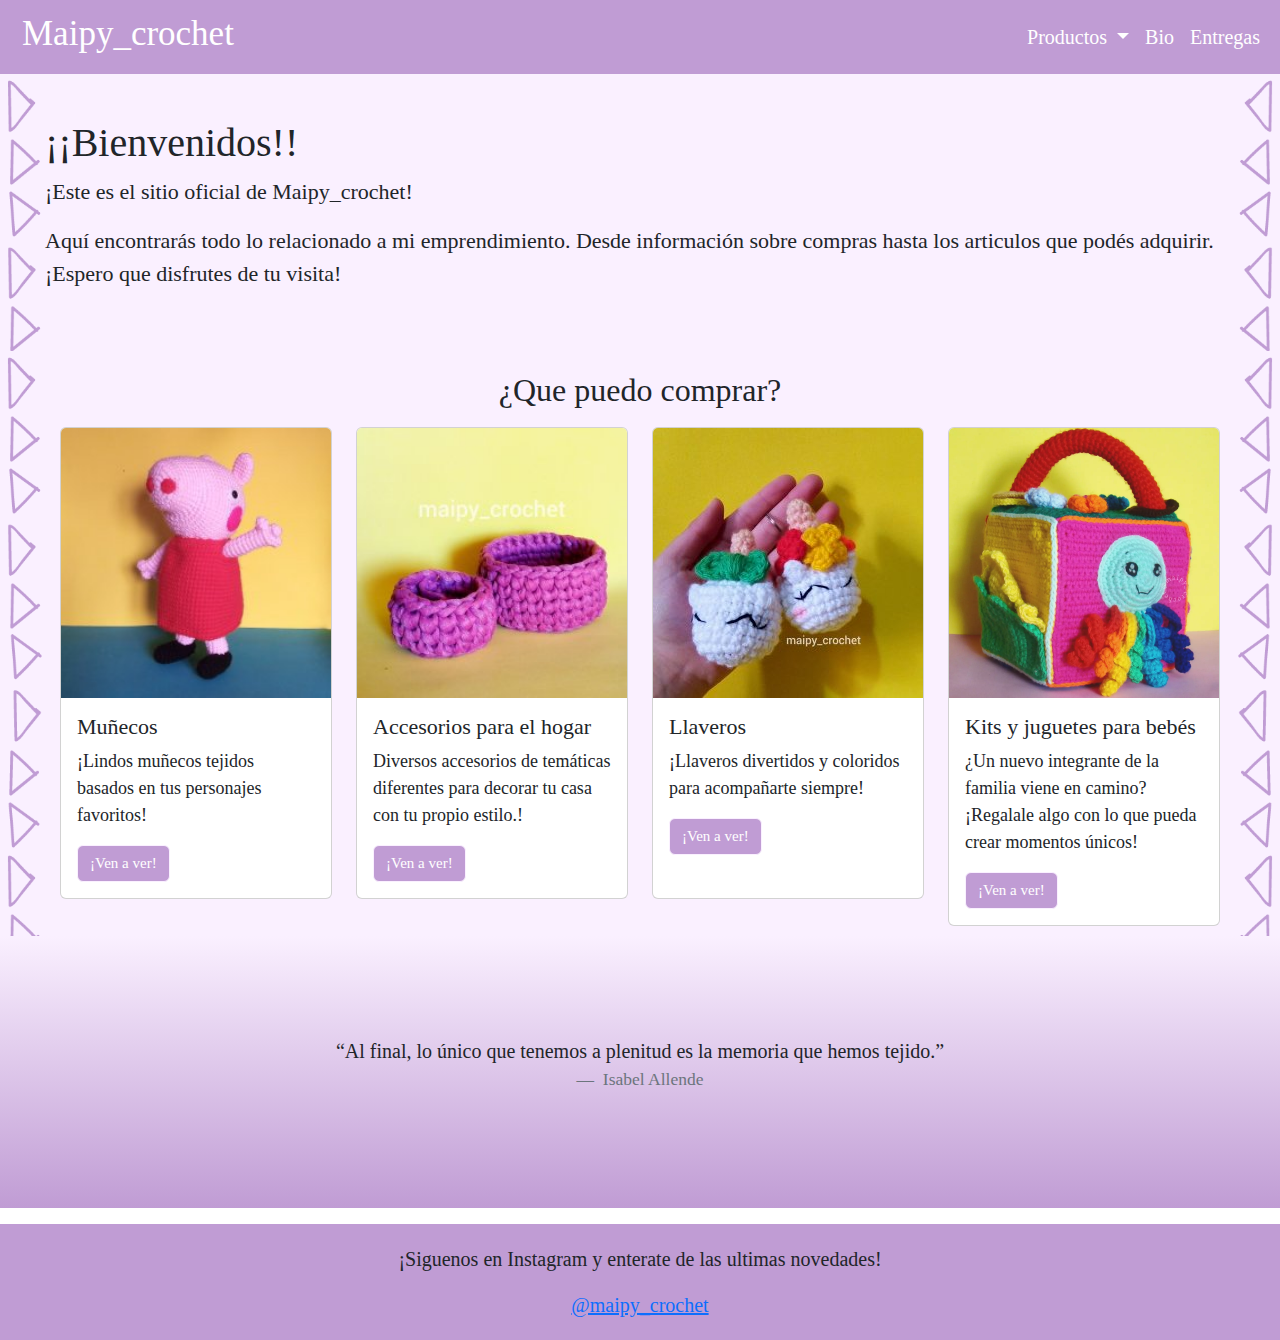
<file: index.html>
<!DOCTYPE html>
<html lang="en">
<head>
    <meta charset="UTF-8">
    <meta name="viewport" content="width=device-width, initial-scale=1.0">
    <title>Maipy_crochet</title>
    <link rel="stylesheet" href="/CSS/style.css">
    <link rel="stylesheet" href="https://cdnjs.cloudflare.com/ajax/libs/animate.css/4.1.1/animate.min.css"/>
    <link rel="preconnect" href="https://fonts.googleapis.com">
    <link rel="preconnect" href="https://fonts.gstatic.com" crossorigin>
    <link href="https://fonts.googleapis.com/css2?family=Playwrite+ES+Deco:wght@100..400&display=swap" rel="stylesheet">
    <link href="https://cdn.jsdelivr.net/npm/bootstrap@5.3.3/dist/css/bootstrap.min.css" rel="stylesheet" integrity="sha384-QWTKZyjpPEjISv5WaRU9OFeRpok6YctnYmDr5pNlyT2bRjXh0JMhjY6hW+ALEwIH" crossorigin="anonymous">
</head>
<body>
    <header >
        <nav  class="navbar navbar-expand-lg sticky-top">
          <div class="container-fluid">
            <a  class="papass" class="navbar-brand" href="../index.html" >Maipy_crochet</a>
            <button class="navbar-toggler" type="button" data-bs-toggle="collapse" data-bs-target="#navbarSupportedContent" aria-controls="navbarSupportedContent" aria-expanded="false" aria-label="Toggle navigation">
              <span class="navbar-toggler-icon"></span>
            </button>
            <div class="papafrita"  class="collapse navbar-collapse" id="navbarSupportedContent">
                <ul  class="navbar-nav me-auto mb-2 mb-lg-0" >
                  <li class="nav-item dropdown" >
                    <a class="nav-link dropdown-toggle" - role="button" data-bs-toggle="dropdown" aria-expanded="false" style="color:white">
                      Productos
                    </a>
                    <ul class="dropdown-menu border light-border-subtle" style="background-color:#c09cd4;">
                      <li><a class="dropdown-item" style="color:white" href="./Pages/Juguetes y kits para bebés.html">Juguetes y kits para bebés</a></li>
                      <li><a class="dropdown-item" style="color:white" href="./Pages/Muñecos.html">Muñecos</a></li>
                      <li><a class="dropdown-item" style="color:white" href="./Pages/Llaveros.html">Llaveros</a></li>
                      <li><a class="dropdown-item" style="color:white" href="./Pages/Deco y hogar.html">Deco y hogar</a></li>
                    </ul>
                  </li>
                  <li class="nav-item" class="op">
                    <a class="nav-link active" aria-current="page" href="./Pages/Bio.html" style="color:white">Bio</a>
                  </li>
                  <li class="nav-item">
                    <a class="nav-link" href="./Pages/Entregas.html" style="color:white" >Entregas</a>
                  </li>
                </ul>
            </div>
          </div>
        </nav>
    </header>
    <section class="bienvenida">
      <div class="bienv">
        <h1>¡¡Bienvenidos!!</h1>
        <p>¡Este es el sitio oficial de Maipy_crochet!</p>
        <p>Aquí encontrarás todo lo relacionado a mi emprendimiento. Desde información sobre compras hasta los articulos que podés adquirir. ¡Espero que disfrutes de tu visita!</p>
      </div>
    </section>
    <section class="catalog">
      <h2>¿Que puedo comprar?</h2>
      <div class="row row-cols-1 row-cols-md-4">
        <div class="col">
          <div class="card ">
            <img src="./IMG/Productos/1625316919157.jpg" class="card-img-top" alt="Muñecos">
            <div class="card-body">
              <h5 class="card-title">Muñecos</h5>
              <p class="card-text">¡Lindos muñecos tejidos basados en tus personajes favoritos!</p>
              <a  href="./Pages/Muñecos.html"  class="btn btn-primary" >¡Ven a ver!</a>
            </div>
          </div>
        </div>
        <div class="col">
          <div class="card">
            <img src="./IMG/Productos/1622159257659.jpg" class="card-img-top" alt="Accesorios para el hogar">
            <div class="card-body">
              <h5 class="card-title">Accesorios para el hogar</h5>
              <p class="card-text">Diversos accesorios de temáticas diferentes para decorar tu casa con tu propio estilo.!</p>
              <a href="./Pages/Juguetes y kits para bebés.html" class="btn btn-primary">¡Ven a ver!</a>
            </div>
          </div>
        </div>
        <div class="col">
          <div class="card">
            <img src="./IMG/Productos/1621719243060.jpg" class="card-img-top" alt="Llaveros">
            <div class="card-body">
              <h5 class="card-title">Llaveros</h5>
              <p class="card-text">¡Llaveros divertidos y coloridos para acompañarte siempre!</p>
              <a href="./Pages/Llaveros.html" class="btn btn-primary">¡Ven a ver!</a>
            </div>
          </div>
        </div>
        <div class="col">
          <div class="card">
            <img src="./IMG/Productos/IMG_20210818_181647_033.jpg" class="card-img-top" alt="Kits y Juguetes para bebés">
            <div class="card-body">
              <h5 class="card-title">Kits y juguetes para bebés</h5>
              <p class="card-text">¿Un nuevo integrante de la familia viene en camino? ¡Regalale algo con lo que pueda crear momentos únicos!</p>
              <a href="./Pages/Juguetes y kits para bebés.html" class="btn btn-primary">¡Ven a ver!</a>
            </div>
          </div>
        </div>
      </div>
    </section>
    <section>
      <figure class="text-center">
        <blockquote class="blockquote">
          <p>“Al final, lo único que tenemos a plenitud es la memoria que hemos tejido.”</p>
        </blockquote>
        <figcaption class="blockquote-footer">
          Isabel Allende<cite title="Source Title"></cite>
        </figcaption>
      </figure>
    </section>
    <footer>
      <p>¡Siguenos en Instagram y enterate de las ultimas novedades!</p>
      <a href="https://www.instagram.com/maipy_crochet/" target="_blank">@maipy_crochet</a>
    </footer>
    <script src="https://cdn.jsdelivr.net/npm/bootstrap@5.3.3/dist/js/bootstrap.bundle.min.js" integrity="sha384-YvpcrYf0tY3lHB60NNkmXc5s9fDVZLESaAA55NDzOxhy9GkcIdslK1eN7N6jIeHz" crossorigin="anonymous"></script>   
</body>
</html>
</file>
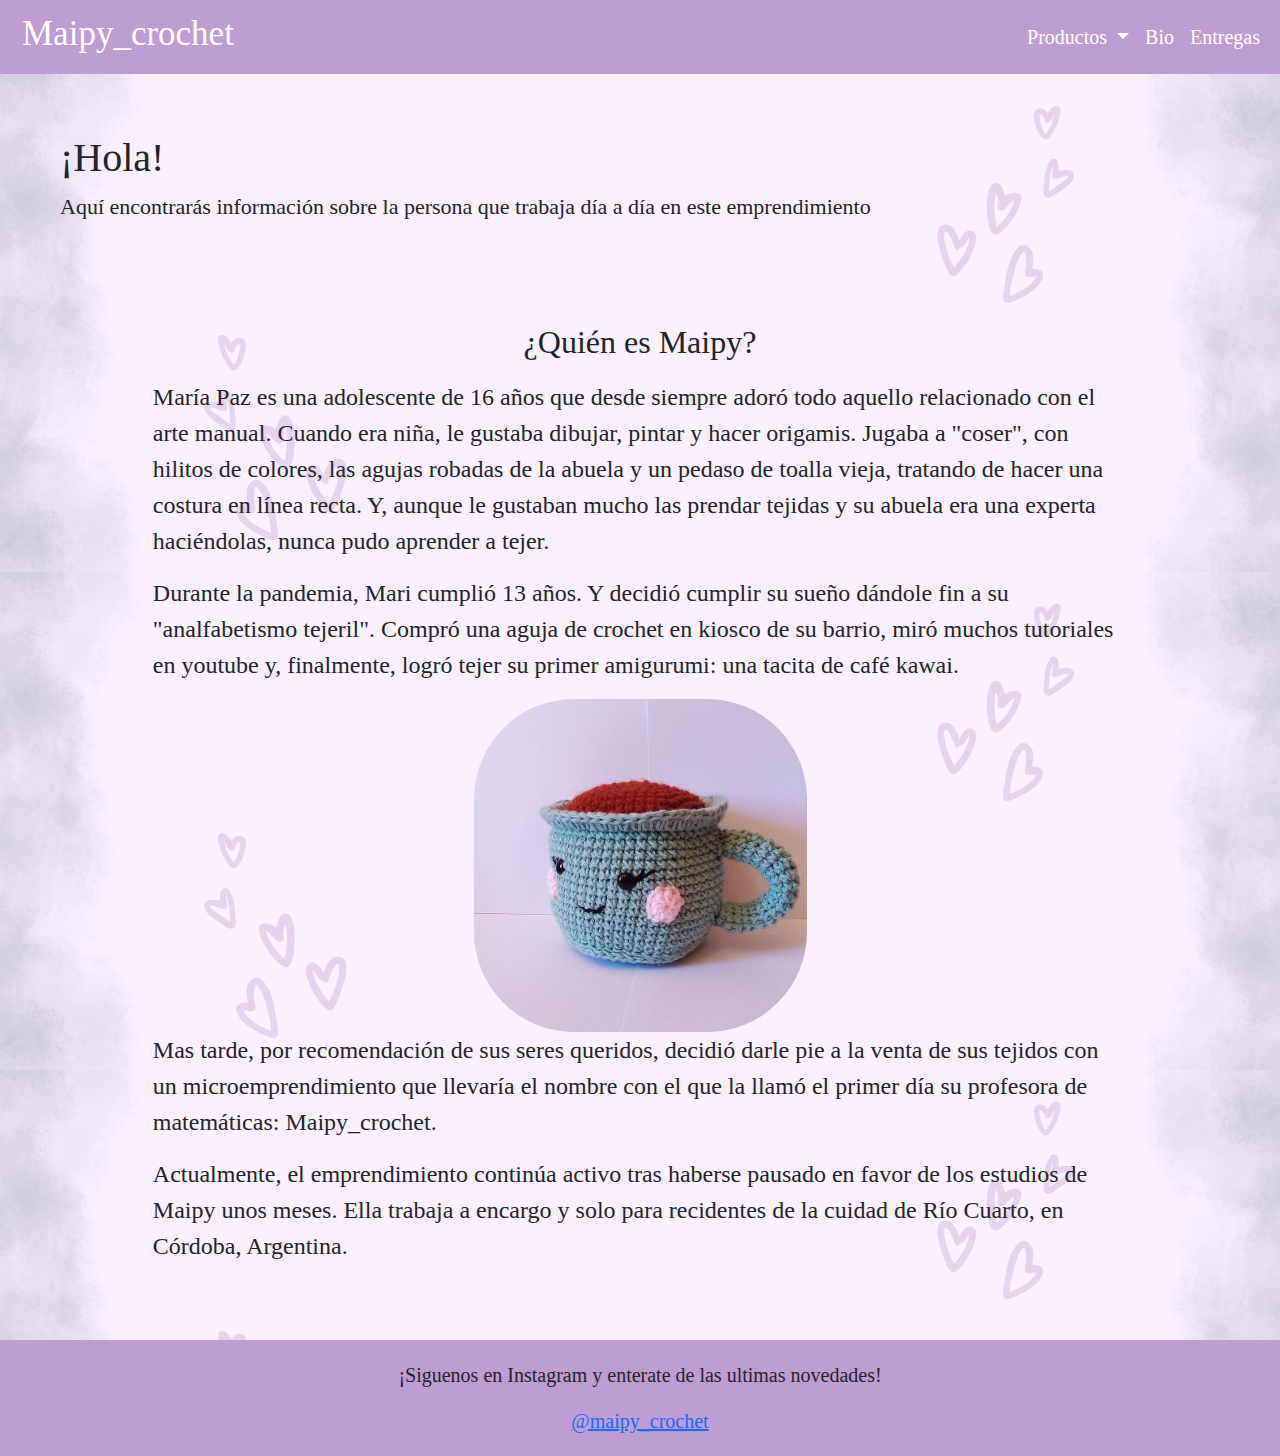
<file: Pages/Bio.html>
<!DOCTYPE html>
<html lang="en">
<head>
    <meta charset="UTF-8">
    <meta name="viewport" content="width=device-width, initial-scale=1.0">
    <title>Maipy_crochet</title>
    <link rel="stylesheet" href="/CSS/style.css">
    <link rel="stylesheet" href="https://cdnjs.cloudflare.com/ajax/libs/animate.css/4.1.1/animate.min.css"/>
    <link rel="preconnect" href="https://fonts.googleapis.com">
    <link rel="preconnect" href="https://fonts.gstatic.com" crossorigin>
    <link href="https://fonts.googleapis.com/css2?family=Playwrite+ES+Deco:wght@100..400&display=swap" rel="stylesheet">
    <link href="https://cdn.jsdelivr.net/npm/bootstrap@5.3.3/dist/css/bootstrap.min.css" rel="stylesheet" integrity="sha384-QWTKZyjpPEjISv5WaRU9OFeRpok6YctnYmDr5pNlyT2bRjXh0JMhjY6hW+ALEwIH" crossorigin="anonymous">
</head>
<body>
    <header>
        <nav class="navbar navbar-expand-lg sticky-top background-color:#c09cd4;" >
          <div class="container-fluid"  >
            <a  class="papass" class="navbar-brand" href="../index.html" >Maipy_crochet</a>
            <button class="navbar-toggler" type="button" data-bs-toggle="collapse" data-bs-target="#navbarSupportedContent" aria-controls="navbarSupportedContent" aria-expanded="false" aria-label="Toggle navigation">
              <span class="navbar-toggler-icon"></span>
            </button>
            <div class="papafrita"  class="collapse navbar-collapse" id="navbarSupportedContent">
                <ul  class="navbar-nav me-auto mb-2 mb-lg-0" >
                  <li class="nav-item dropdown" >
                    <a class="nav-link dropdown-toggle" - role="button" data-bs-toggle="dropdown" aria-expanded="false" style="color:white">
                      Productos
                    </a>
                    <ul class="dropdown-menu border light-border-subtle" style="background-color:#c09cd4;">
                      <li><a class="dropdown-item" style="color:white" href="../Pages/Juguetes y kits para bebés.html">Juguetes y kits para bebés</a></li>
                      <li><a class="dropdown-item" style="color:white" href="../Pages/Muñecos.html">Muñecos</a></li>
                      <li><a class="dropdown-item" style="color:white" href="../Pages/Llaveros.html">Llaveros</a></li>
                      <li><a class="dropdown-item" style="color:white" href="../Pages/Deco y hogar.html">Deco y hogar</a></li>
                    </ul>
                  </li>
                  <li class="nav-item" class="op">
                    <a class="nav-link active" aria-current="page" href="../Pages/Bio.html" style="color:white">Bio</a>
                  </li>
                  <li class="nav-item">
                    <a class="nav-link" href="../Pages/Entregas.html" style="color:white" >Entregas</a>
                  </li>
                </ul>
            </div>
          </div>
        </nav>
    </header>
    <div class="bienvenidas">
      <section class="bienv">
          <h1>¡Hola!</h1>
          <p>Aquí encontrarás información sobre la persona que trabaja día a día en este emprendimiento</p>
      </section>
      <section class="milanga">
        <h2 class="sancho">¿Quién es Maipy?</h2>
        <p> María Paz es una adolescente de 16 años que desde siempre adoró todo aquello relacionado con el arte manual. Cuando era niña, le gustaba dibujar, pintar y hacer origamis. Jugaba a "coser", con hilitos de colores, las agujas robadas de la abuela y un pedaso de toalla vieja, tratando de hacer una costura en línea recta. Y, aunque le gustaban mucho las prendar tejidas y su abuela era una experta haciéndolas, nunca pudo aprender a tejer. </p>
        <p>Durante la pandemia, Mari cumplió 13 años. Y decidió cumplir su sueño dándole fin a su "analfabetismo tejeril". Compró una aguja de crochet en kiosco de su barrio, miró muchos tutoriales en youtube y, finalmente, logró tejer su primer amigurumi: una tacita de café kawai.</p>
        <div class="milangas">
          <img src="/IMG/Productos/1612480986492.jpg">
        </div>
      </section>
      <section class="milanga">
        <p>Mas tarde, por recomendación de sus seres queridos, decidió darle pie a la venta de sus tejidos con un microemprendimiento que llevaría el nombre con el que la llamó el primer día su profesora de matemáticas: Maipy_crochet.</p>
        <p>Actualmente, el emprendimiento continúa activo tras haberse pausado en favor de los estudios de Maipy unos meses. Ella trabaja a encargo y solo para recidentes de la cuidad de Río Cuarto, en Córdoba, Argentina.</p>
      </section>
    </div>
    <footer>
      <p>¡Siguenos en Instagram y enterate de las ultimas novedades!</p>
      <a href="https://www.instagram.com/maipy_crochet/" target="_blank">@maipy_crochet</a>
    </footer>
    <script src="https://cdn.jsdelivr.net/npm/bootstrap@5.3.3/dist/js/bootstrap.bundle.min.js" integrity="sha384-YvpcrYf0tY3lHB60NNkmXc5s9fDVZLESaAA55NDzOxhy9GkcIdslK1eN7N6jIeHz" crossorigin="anonymous"></script>    
</body>
</html>
</file>
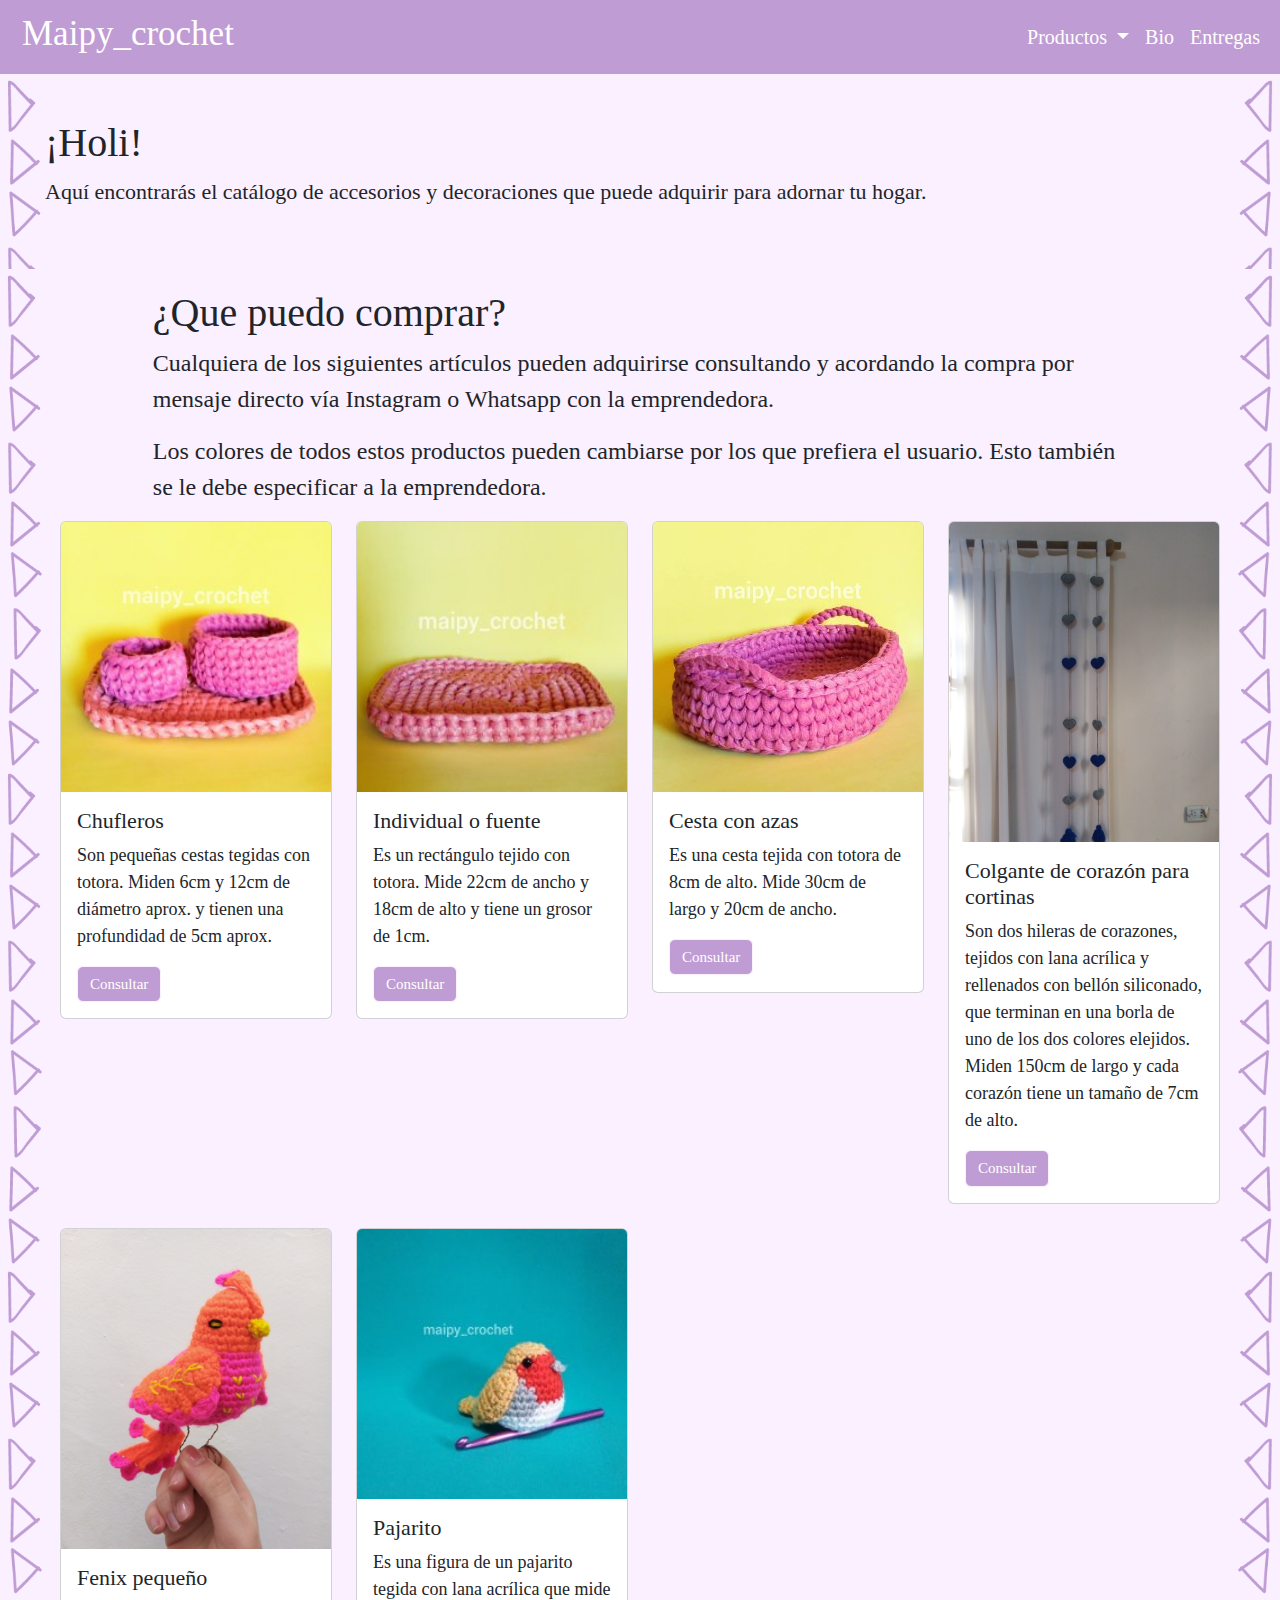
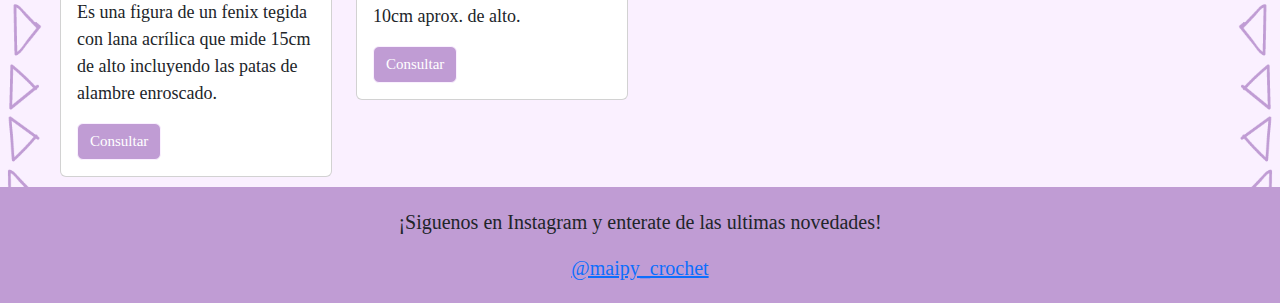
<file: Pages/Deco y hogar.html>
<!DOCTYPE html>
<html lang="en">
<head>
    <meta charset="UTF-8">
    <meta name="viewport" content="width=device-width, initial-scale=1.0">
    <title>Maipy_crochet</title>
    <link rel="stylesheet" href="/CSS/style.css">
    <link rel="stylesheet" href="https://cdnjs.cloudflare.com/ajax/libs/animate.css/4.1.1/animate.min.css"/>
    <link rel="preconnect" href="https://fonts.googleapis.com">
    <link rel="preconnect" href="https://fonts.gstatic.com" crossorigin>
    <link href="https://fonts.googleapis.com/css2?family=Playwrite+ES+Deco:wght@100..400&display=swap" rel="stylesheet">
    <link href="https://cdn.jsdelivr.net/npm/bootstrap@5.3.3/dist/css/bootstrap.min.css" rel="stylesheet" integrity="sha384-QWTKZyjpPEjISv5WaRU9OFeRpok6YctnYmDr5pNlyT2bRjXh0JMhjY6hW+ALEwIH" crossorigin="anonymous">
</head>
<body>
  <header>
        <nav class="navbar navbar-expand-lg sticky-top background-color:#c09cd4;" >
          <div class="container-fluid"  >
            <a  class="papass" class="navbar-brand" href="../index.html" >Maipy_crochet</a>
            <button class="navbar-toggler" type="button" data-bs-toggle="collapse" data-bs-target="#navbarSupportedContent" aria-controls="navbarSupportedContent" aria-expanded="false" aria-label="Toggle navigation">
              <span class="navbar-toggler-icon"></span>
            </button>
            <div class="papafrita"  class="collapse navbar-collapse" id="navbarSupportedContent">
                <ul  class="navbar-nav me-auto mb-2 mb-lg-0" >
                  <li class="nav-item dropdown" >
                    <a class="nav-link dropdown-toggle" - role="button" data-bs-toggle="dropdown" aria-expanded="false" style="color:white">
                      Productos
                    </a>
                    <ul class="dropdown-menu border light-border-subtle" style="background-color:#c09cd4;">
                      <li><a class="dropdown-item" style="color:white" href="../Pages/Juguetes y kits para bebés.html">Juguetes y kits para bebés</a></li>
                      <li><a class="dropdown-item" style="color:white" href="../Pages/Muñecos.html">Muñecos</a></li>
                      <li><a class="dropdown-item" style="color:white" href="../Pages/Llaveros.html">Llaveros</a></li>
                      <li><a class="dropdown-item" style="color:white" href="../Pages/Deco y hogar.html">Deco y hogar</a></li>
                    </ul>
                  </li>
                  <li class="nav-item" class="op">
                    <a class="nav-link active" aria-current="page" href="../Pages/Bio.html" style="color:white">Bio</a>
                  </li>
                  <li class="nav-item">
                    <a class="nav-link" href="../Pages/Entregas.html" style="color:white" >Entregas</a>
                  </li>
                </ul>
            </div>
          </div>
        </nav>
  </header>
  <section class="bienvenida">
    <div class="bienv">
      <h1>¡Holi!</h1>
      <p>Aquí encontrarás el catálogo de accesorios y decoraciones que puede adquirir para adornar tu hogar.</p>
      </div>
  </section>
  <section class="catalog" >
    <div class="milanga">
      <h1>¿Que puedo comprar?</h1>
      <p>Cualquiera de los siguientes artículos pueden adquirirse consultando y acordando la compra por mensaje directo vía Instagram o Whatsapp con la emprendedora.</p>
      <p>Los colores de todos estos productos pueden cambiarse por los que prefiera el usuario. Esto también se le debe especificar a la emprendedora.</p>
    </div>
    <div class="row row-cols-1 row-cols-md-4 g-4">
        <div class="col" >
          <div class="card">
            <img src="../IMG/Productos/1622157807107.jpg" class="card-img-top" alt="Chufleros">
            <div class="card-body">
              <h5 class="card-title">Chufleros</h5>
              <p class="card-text">Son pequeñas cestas tegidas con totora. Miden 6cm y 12cm de diámetro aprox. y tienen una profundidad de 5cm aprox.</p>
              <a href="https://www.instagram.com/maipy_crochet/" target="_blank" class="btn btn-primary">Consultar</a>
            </div>
          </div>
        </div>
        <div class="col">
          <div class="card">
            <img src="../IMG/Productos/1622159258333.jpg" class="card-img-top" alt="Individual o fuente">
            <div class="card-body">
              <h5 class="card-title">Individual o fuente</h5>
              <p class="card-text">Es un rectángulo tejido con totora. Mide 22cm de ancho y 18cm de alto y tiene un grosor de 1cm.</p>
              <a href="https://www.instagram.com/maipy_crochet/" target="_blank" class="btn btn-primary">Consultar</a>
            </div>
          </div>
        </div>
        <div class="col">
          <div class="card">
            <img src="../IMG/Productos/1622313683362.jpg" class="card-img-top" alt="Cesta con azas">
            <div class="card-body">
              <h5 class="card-title">Cesta con azas</h5>
              <p class="card-text">Es una cesta tejida con totora de 8cm de alto. Mide 30cm de largo y 20cm de ancho.</p>
              <a href="https://www.instagram.com/maipy_crochet/" target="_blank" class="btn btn-primary">Consultar</a>
            </div>
          </div>
        </div>
        <div class="col">
          <div class="card">
            <div class="chapachapita">
              <img src="../IMG/Productos/IMG_20210809_170629_412.jpg" class="card-img-top" alt="Colgantes de corazón">
              <img src="../IMG/Productos/1626182785102.jpg" class="card-img-top" alt="Corazón">
            </div>
            <div class="card-body">
              <h5 class="card-title">Colgante de corazón para cortinas</h5>
              <p class="card-text">Son dos hileras de corazones, tejidos con lana acrílica y rellenados con bellón siliconado, que terminan en una borla de uno de los dos colores elejidos. Miden 150cm de largo y cada corazón tiene un tamaño de 7cm de alto. </p>
              <a href="https://www.instagram.com/maipy_crochet/" target="_blank" class="btn btn-primary">Consultar</a>
            </div>
          </div>
        </div>
        <div class="col" >
          <div class="card">
            <div class="chapachapita">
              <img src="../IMG/Productos/IMG_20220606_170133_513.jpg" class="card-img-top" alt="Fenix pequeño">
            </div>
              <div class="card-body">
              <h5 class="card-title">Fenix pequeño</h5>
              <p class="card-text">Es una figura de un fenix tegida con lana acrílica que mide 15cm de alto incluyendo las patas de alambre enroscado.</p>
              <a href="https://www.instagram.com/maipy_crochet/" target="_blank" class="btn btn-primary">Consultar</a>
            </div>
          </div>
        </div>
        <div class="col">
        <div class="card">
            <img src="../IMG/Productos/1620672453620.jpg" class="card-img-top" alt="Pajarito">
            <div class="card-body">
              <h5 class="card-title">Pajarito</h5>
              <p class="card-text">Es una figura de un pajarito tegida con lana acrílica que mide 10cm aprox. de alto.</p>
              <a href="https://www.instagram.com/maipy_crochet/" target="_blank" class="btn btn-primary">Consultar</a>
            </div>
          </div>
        </div>
    </div>
  </section>
  <footer>
    <p>¡Siguenos en Instagram y enterate de las ultimas novedades!</p>
    <a href="https://www.instagram.com/maipy_crochet/" target="_blank">@maipy_crochet</a>
  </footer>
  <script src="https://cdn.jsdelivr.net/npm/bootstrap@5.3.3/dist/js/bootstrap.bundle.min.js" integrity="sha384-YvpcrYf0tY3lHB60NNkmXc5s9fDVZLESaAA55NDzOxhy9GkcIdslK1eN7N6jIeHz" crossorigin="anonymous"></script>    
</body>
</html>
</file>
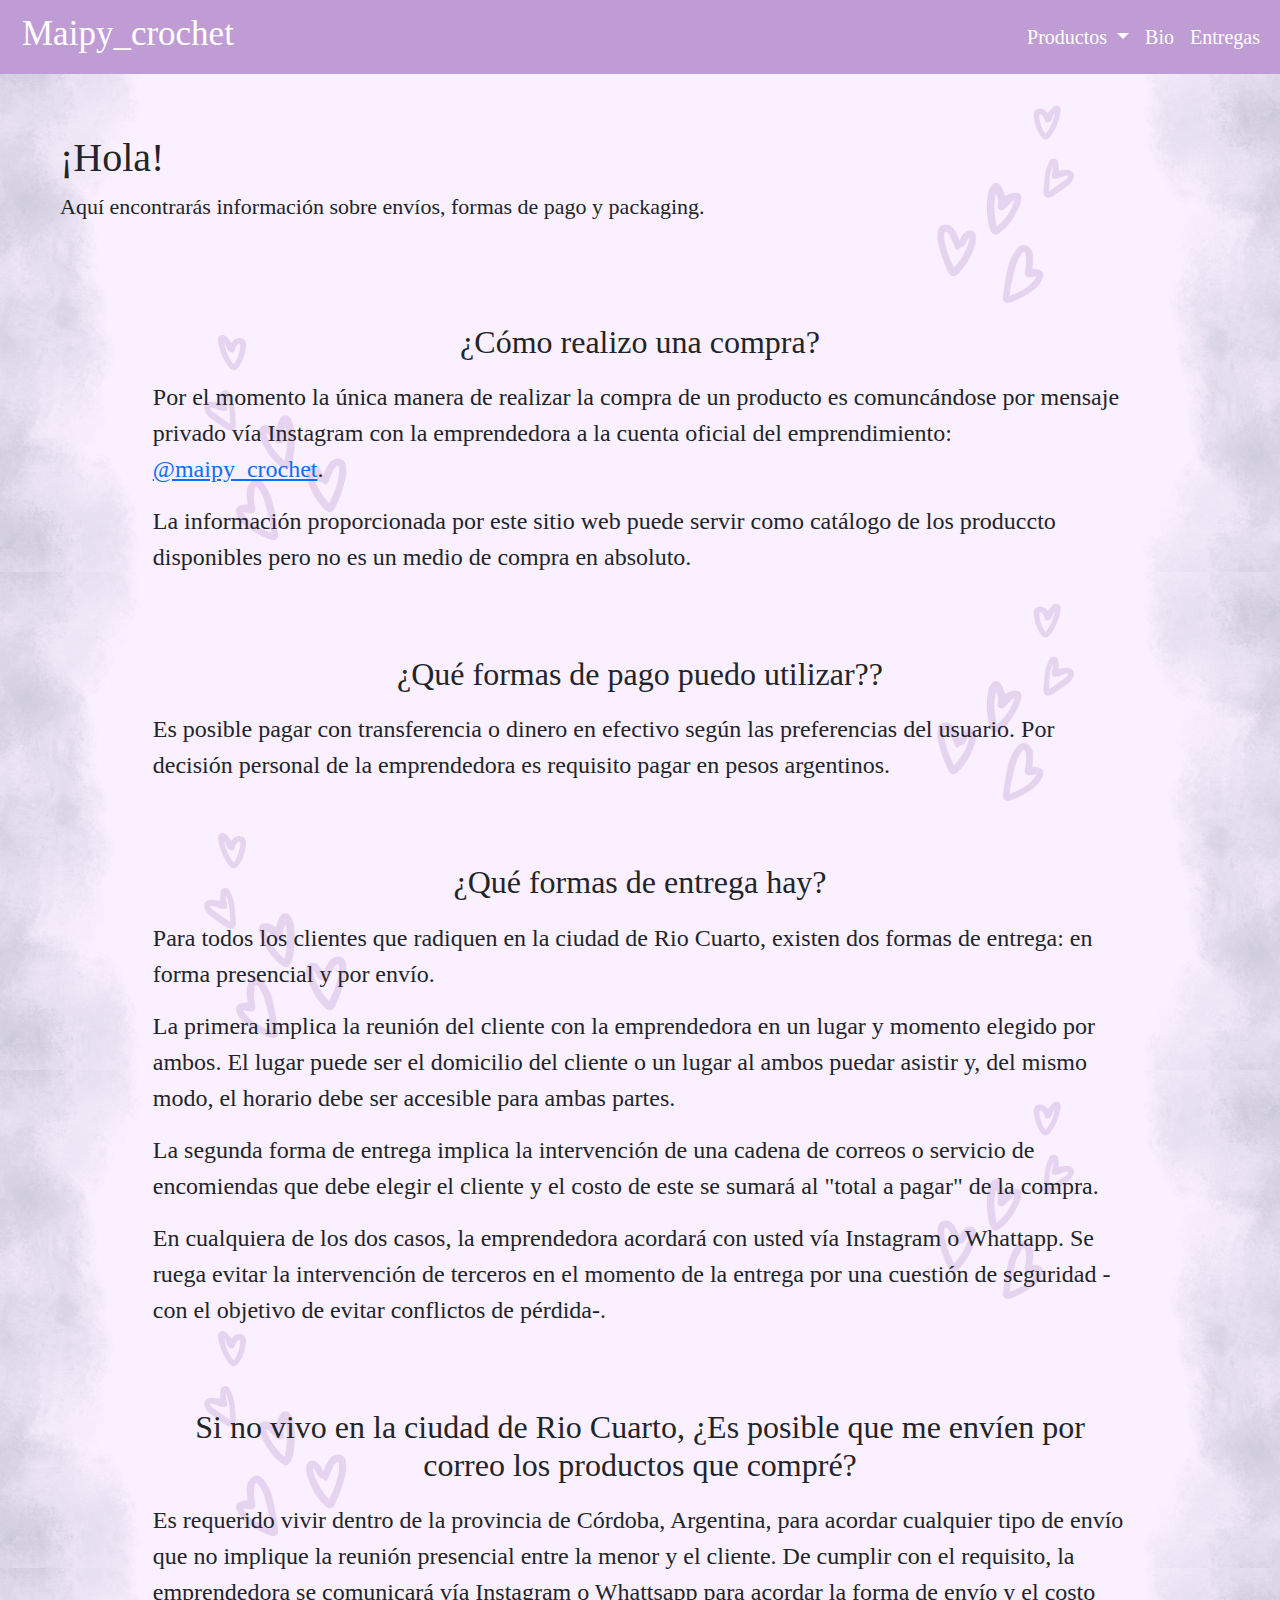
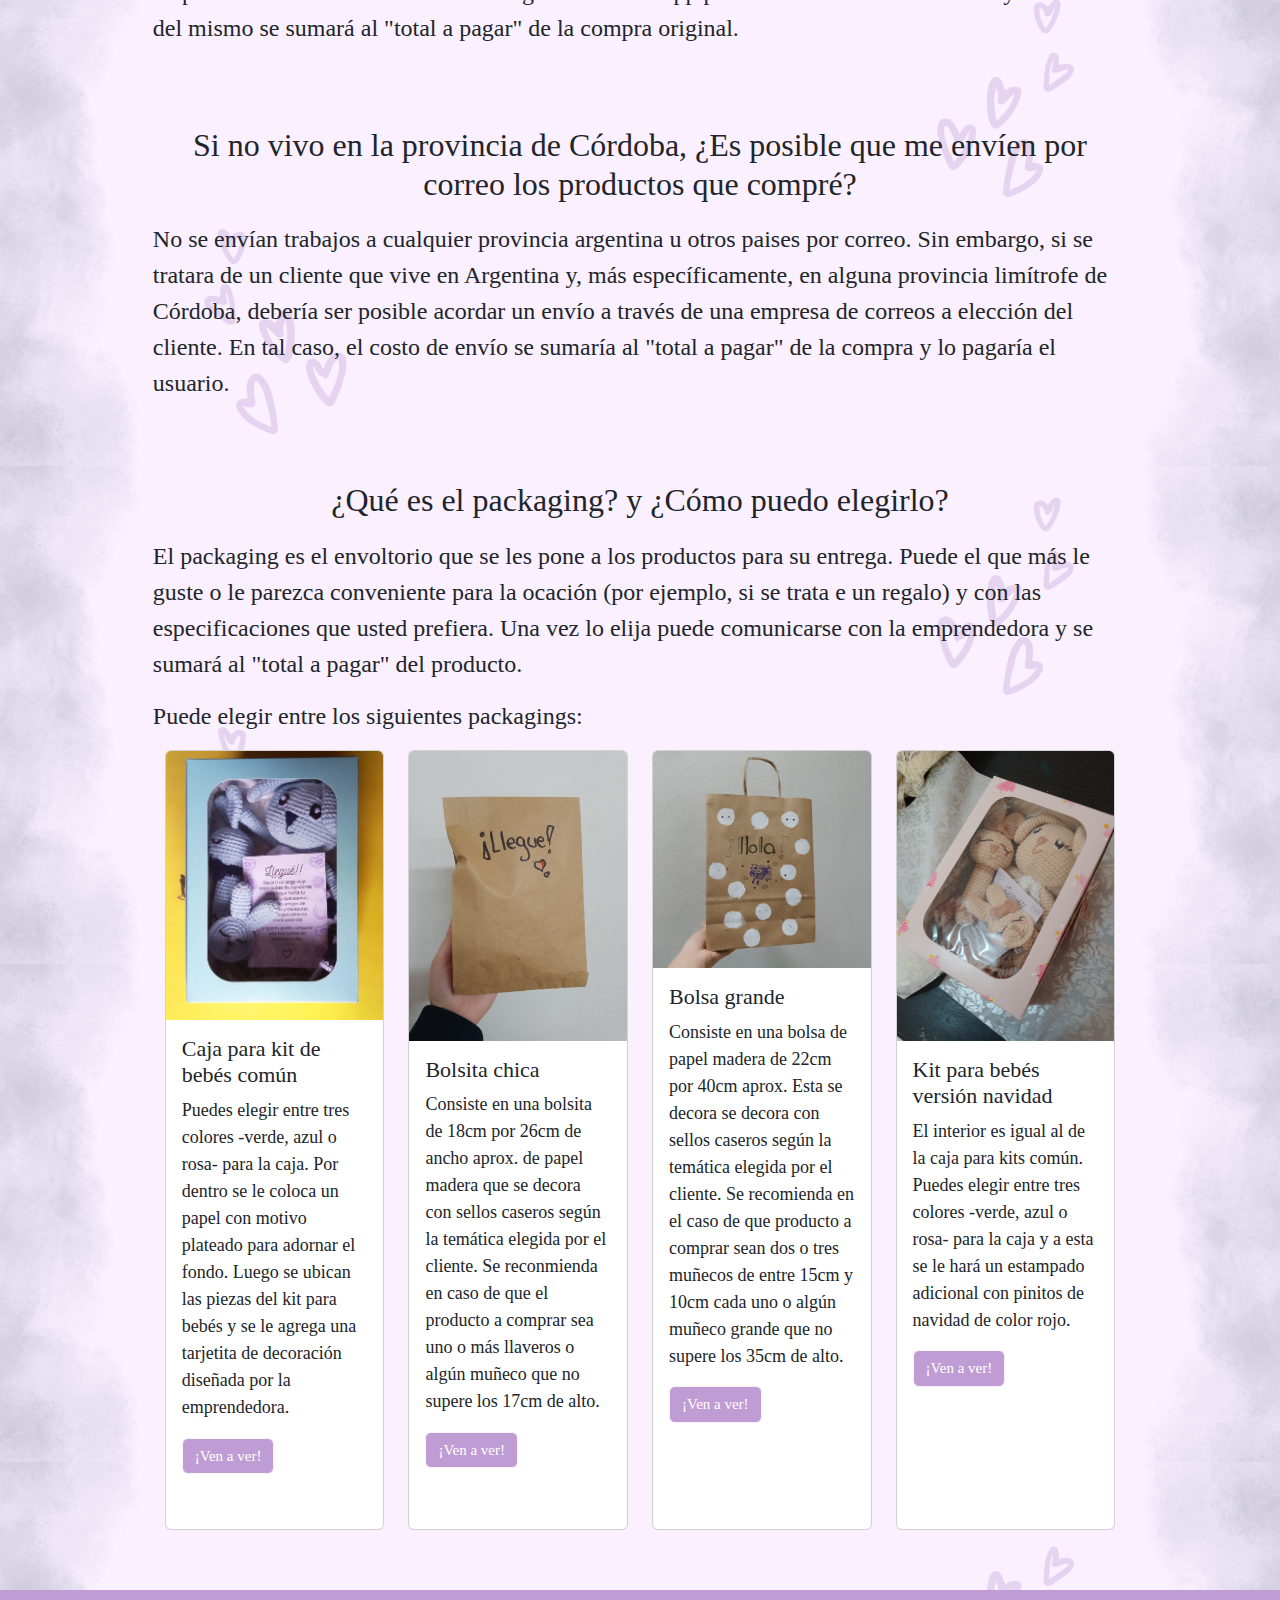
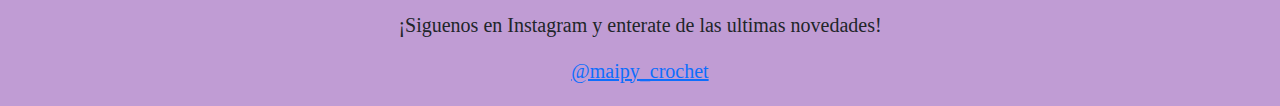
<file: Pages/Entregas.html>
<!DOCTYPE html>
<html lang="en">
<head>
    <meta charset="UTF-8">
    <meta name="viewport" content="width=device-width, initial-scale=1.0">
    <title>Maipy_crochet</title>
    <link rel="stylesheet" href="/CSS/style.css">
    <link rel="stylesheet" href="https://cdnjs.cloudflare.com/ajax/libs/animate.css/4.1.1/animate.min.css"/>
    <link rel="preconnect" href="https://fonts.googleapis.com">
    <link rel="preconnect" href="https://fonts.gstatic.com" crossorigin>
    <link href="https://fonts.googleapis.com/css2?family=Playwrite+ES+Deco:wght@100..400&display=swap" rel="stylesheet">
    <link href="https://cdn.jsdelivr.net/npm/bootstrap@5.3.3/dist/css/bootstrap.min.css" rel="stylesheet" integrity="sha384-QWTKZyjpPEjISv5WaRU9OFeRpok6YctnYmDr5pNlyT2bRjXh0JMhjY6hW+ALEwIH" crossorigin="anonymous">
</head>
<body>
    <header>
        <nav class="navbar navbar-expand-lg sticky-top background-color:#c09cd4;" >
          <div class="container-fluid"  >
            <a  class="papass" class="navbar-brand" href="../index.html" >Maipy_crochet</a>
            <button class="navbar-toggler" type="button" data-bs-toggle="collapse" data-bs-target="#navbarSupportedContent" aria-controls="navbarSupportedContent" aria-expanded="false" aria-label="Toggle navigation">
              <span class="navbar-toggler-icon"></span>
            </button>
            <div class="papafrita"  class="collapse navbar-collapse" id="navbarSupportedContent">
                <ul  class="navbar-nav me-auto mb-2 mb-lg-0" >
                  <li class="nav-item dropdown" >
                    <a class="nav-link dropdown-toggle" - role="button" data-bs-toggle="dropdown" aria-expanded="false" style="color:white">
                      Productos
                    </a>
                    <ul class="dropdown-menu border light-border-subtle" style="background-color:#c09cd4;">
                      <li><a class="dropdown-item" style="color:white" href="../Pages/Juguetes y kits para bebés.html">Juguetes y kits para bebés</a></li>
                      <li><a class="dropdown-item" style="color:white" href="../Pages/Muñecos.html">Muñecos</a></li>
                      <li><a class="dropdown-item" style="color:white" href="../Pages/Llaveros.html">Llaveros</a></li>
                      <li><a class="dropdown-item" style="color:white" href="../Pages/Deco y hogar.html">Deco y hogar</a></li>
                    </ul>
                  </li>
                  <li class="nav-item" class="op">
                    <a class="nav-link active" aria-current="page" href="../Pages/Bio.html" style="color:white">Bio</a>
                  </li>
                  <li class="nav-item">
                    <a class="nav-link" href="../Pages/Entregas.html" style="color:white" >Entregas</a>
                  </li>
                </ul>
            </div>
          </div>
        </nav>
    </header>
    <div class="bienvenidas">
      <section class="bienv">
        <h1>¡Hola!</h1>
        <p>Aquí encontrarás información sobre envíos, formas de pago y packaging.</p>
      </section>
      <section class="milanga">
        <h2 class="sancho">¿Cómo realizo una compra?</h2>
        <p>Por el momento la única manera de realizar la compra de un producto es comuncándose por mensaje privado vía Instagram con la emprendedora a la cuenta oficial del emprendimiento: <a href="https://www.instagram.com/maipy_crochet/" target="_blank">@maipy_crochet</a>.</p>
        <p>La información proporcionada por este sitio web puede servir como catálogo de los produccto disponibles pero no es un medio de compra en absoluto.</p>
      </section>
      <section class="milanga">
        <h2 class="sanchoss">¿Qué formas de pago puedo utilizar??</h2>
        <p>Es posible pagar con transferencia o dinero en efectivo según las preferencias del usuario. Por decisión personal de la emprendedora es requisito pagar en pesos argentinos.</p>
      </section>
      <section class="milanga">
        <h2 class="sanchoss">¿Qué formas de entrega hay?</h2>
        <p>Para todos los clientes que radiquen en la ciudad de Rio Cuarto, existen dos formas de entrega: en forma presencial y por envío. </p>
        <p>La primera implica la reunión del cliente con la emprendedora en un lugar y momento elegido por ambos. El lugar puede ser el domicilio del cliente o un lugar al ambos puedar asistir y, del mismo modo, el horario debe ser accesible para ambas partes. </p>
        <p>La segunda forma de entrega implica la intervención de una cadena de correos o servicio de encomiendas que debe elegir el cliente y el costo de este se sumará al "total a pagar" de la compra.</p>
        <p>En cualquiera de los dos casos, la emprendedora acordará con usted vía Instagram o Whattapp. Se ruega evitar la intervención de terceros en el momento de la entrega por una cuestión de seguridad -con el objetivo de evitar conflictos de pérdida-.
        </p>
      </section>
      <section class="milanga">
        <h2 class="sanchoss">Si no vivo en la ciudad de Rio Cuarto, ¿Es posible que me envíen por correo los productos que compré?</h2>
        <p>Es requerido vivir dentro de la provincia de Córdoba, Argentina, para acordar cualquier tipo de envío que no implique la reunión presencial entre la menor y el cliente. De cumplir con el requisito, la emprendedora se comunicará vía Instagram o Whattsapp para acordar la forma de envío y el costo del mismo se sumará al "total a pagar" de la compra original.</p>
      </section>
      <section class="milanga">
        <h2 class="sanchoss">Si no vivo en la provincia de Córdoba, ¿Es posible que me envíen por correo los productos que compré?</h2>
        <p>No se envían trabajos a cualquier provincia argentina u otros paises por correo. Sin embargo, si se tratara de un cliente que vive en Argentina y, más específicamente, en alguna provincia limítrofe de Córdoba, debería ser posible acordar un envío a través de una empresa de correos a elección del cliente. En tal caso, el costo de envío se sumaría al "total a pagar" de la compra y lo pagaría el usuario.</p>
      </section>
      <section >
        <div class="milanga">
          <h2 class="sanchoss">¿Qué es el packaging? y ¿Cómo puedo elegirlo?</h2>
          <p>El packaging es el envoltorio que se les pone a los productos para su entrega. Puede el que más le guste o le parezca conveniente para la ocación (por ejemplo, si se trata e un regalo) y con las especificaciones que usted prefiera. Una vez lo elija puede comunicarse con la emprendedora y se sumará al "total a pagar" del producto.</p>
          <p>Puede elegir entre los siguientes packagings:</p>
        </div>
         <div class="row row-cols-1 row-cols-md-4 g-4" style="margin-left: 8%; margin-right: 8%;">
          <div class="col" >
            <div class="card" style="min-height:780px;">
              <img src="../IMG/Productos/PicsArt_12-27-04.57.51.jpg" class="card-img-top" alt="Caja para kit de bebés común">
              <div class="card-body">
                <h5 class="card-title">Caja para kit de bebés común</h5>
                <p class="card-text">Puedes elegir entre tres colores -verde, azul o rosa- para la caja. Por dentro se le coloca un papel con motivo plateado para adornar el fondo. Luego se ubican las piezas del kit para bebés y se le agrega una tarjetita de decoración diseñada por la emprendedora.</p>
                <a href="./Pages/Llaveros.html" class="btn btn-primary">¡Ven a ver!</a>
              </div>
            </div>
          </div>
          <div class="col">
            <div class="card" style="min-height:780px;">
              <img src="../IMG/Productos/IMG_20230414_090119_637.jpg" class="card-img-top" alt="Bolsita chica">
              <div class="card-body">
                <h5 class="card-title">Bolsita chica</h5>
                <p class="card-text">Consiste en una bolsita de 18cm por 26cm de ancho aprox. de papel madera que se decora con sellos caseros según la temática elegida por el cliente. Se reconmienda en caso de que el producto a comprar sea uno o más llaveros o algún muñeco que no supere los 17cm de alto.</p>
                <a href="./Pages/Llaveros.html" class="btn btn-primary">¡Ven a ver!</a>
              </div>
            </div>
          </div>
          <div class="col">
            <div class="card" style="min-height:780px;">
              <img src="../IMG/Productos/IMG_20230417_070824_522.jpg" class="card-img-top" alt="Llaveros">
              <div class="card-body">
                <h5 class="card-title">Bolsa grande</h5>
                <p class="card-text">Consiste en una bolsa de papel madera de 22cm por 40cm aprox. Esta se decora se decora con sellos caseros según la temática elegida por el cliente. Se recomienda en el caso de que producto a comprar sean dos o tres muñecos de entre 15cm y 10cm cada uno o algún muñeco grande que no supere los 35cm de alto.</p>
                <a href="./Pages/Llaveros.html" class="btn btn-primary">¡Ven a ver!</a>
              </div>
            </div>
          </div>
          <div class="col">
            <div class="card" style="min-height:780px;">
              <img src="../IMG/Productos/IMG_20221216_133422_462.jpg" class="card-img-top" alt="Kit para bebés versión navidad">
              <div class="card-body">
                <h5 class="card-title">Kit para bebés versión navidad</h5>
                <p class="card-text">El interior es igual al de la caja para kits común. Puedes elegir entre tres colores -verde, azul o rosa- para la caja y a esta se le hará un estampado adicional con pinitos de navidad de color rojo.</p>
                <a href="./Pages/Llaveros.html" class="btn btn-primary">¡Ven a ver!</a>
              </div>
            </div>
          </div>
        </div>
      </section>
    </div>
    <footer>
      <p>¡Siguenos en Instagram y enterate de las ultimas novedades!</p>
      <a href="https://www.instagram.com/maipy_crochet/" target="_blank">@maipy_crochet</a>
    </footer>
    <script src="https://cdn.jsdelivr.net/npm/bootstrap@5.3.3/dist/js/bootstrap.bundle.min.js" integrity="sha384-YvpcrYf0tY3lHB60NNkmXc5s9fDVZLESaAA55NDzOxhy9GkcIdslK1eN7N6jIeHz" crossorigin="anonymous"></script>    
</body>
</html>
</file>
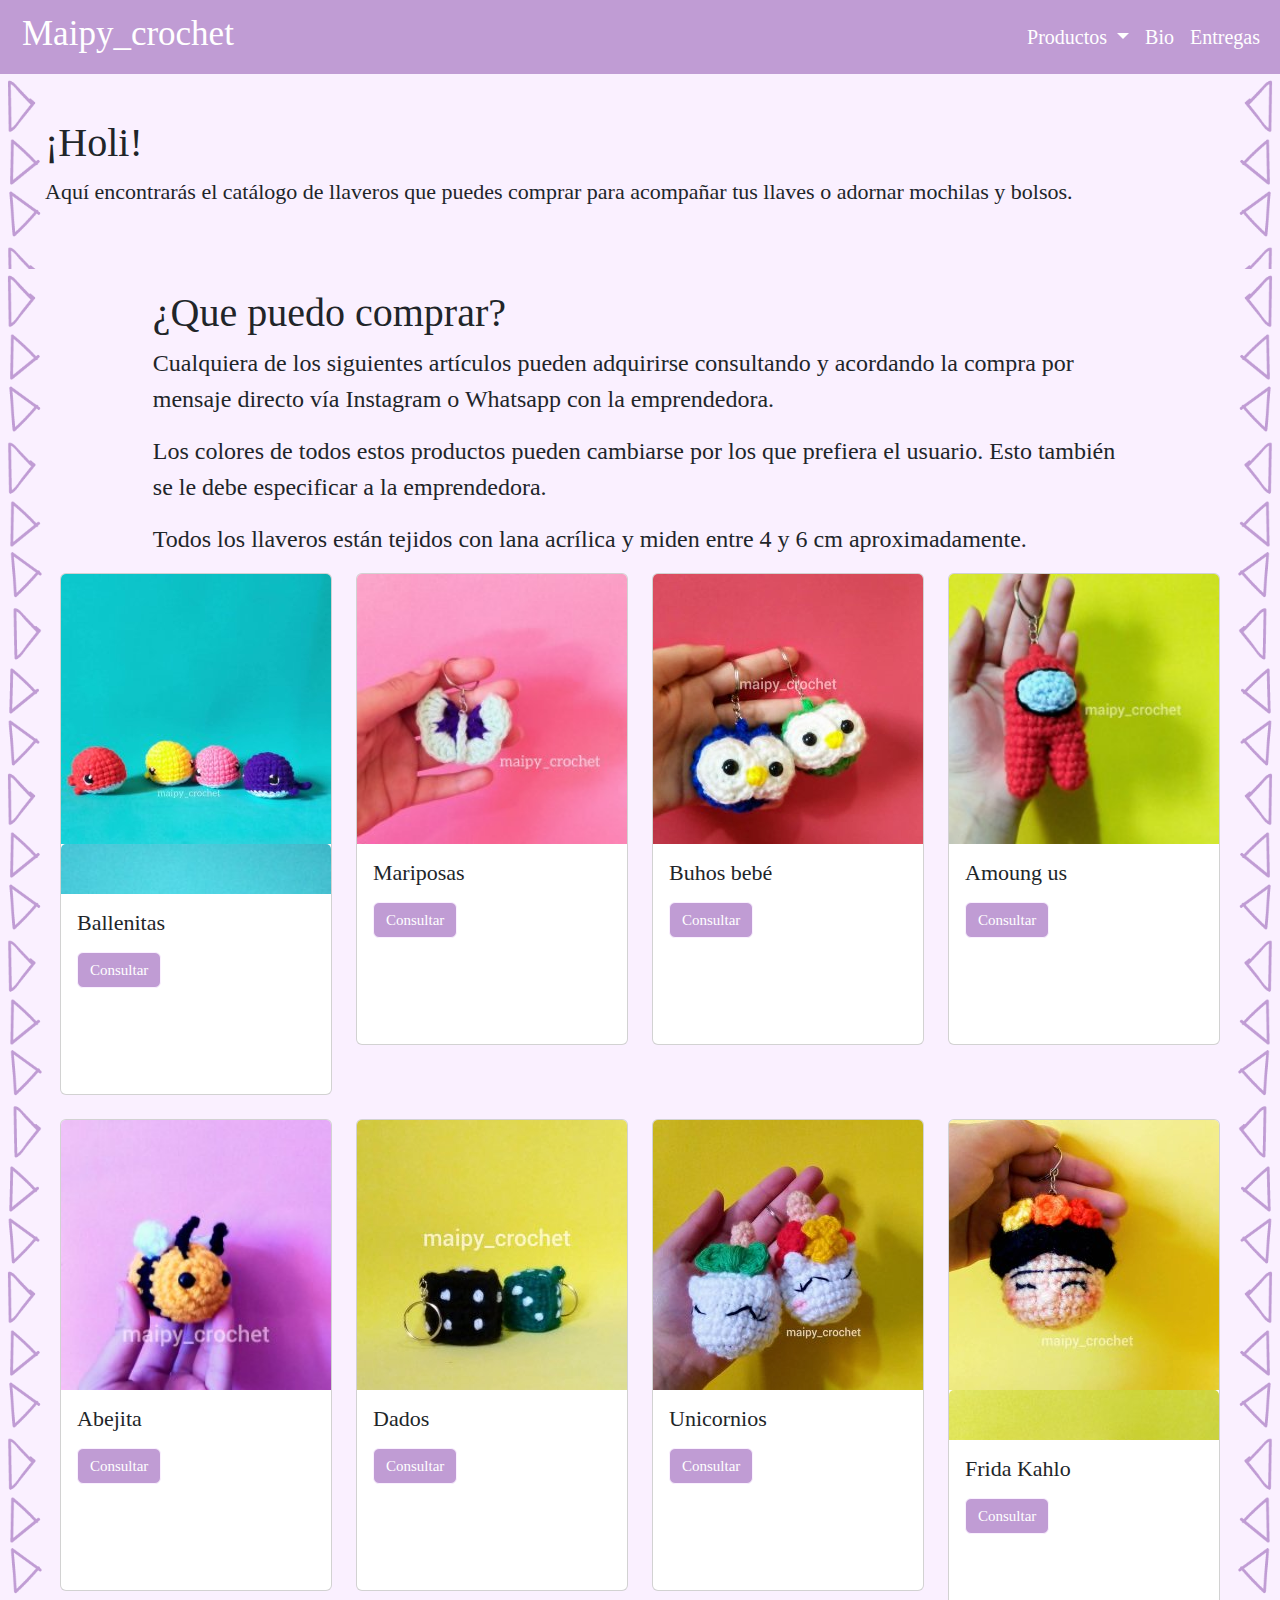
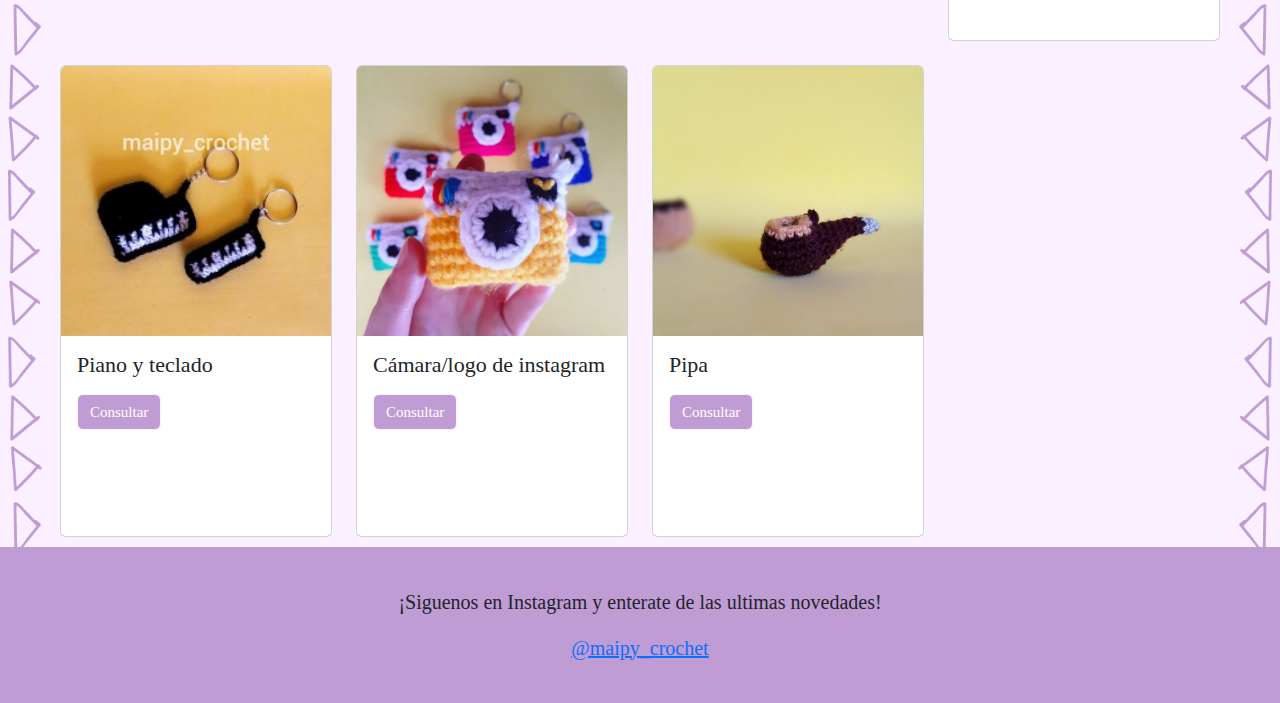
<file: Pages/Llaveros.html>
<!DOCTYPE html>
<html lang="en">
<head>
    <meta charset="UTF-8">
    <meta name="viewport" content="width=device-width, initial-scale=1.0">
    <title>Maipy_crochet</title>
    <link rel="stylesheet" href="/CSS/style.css">
    <link rel="stylesheet" href="https://cdnjs.cloudflare.com/ajax/libs/animate.css/4.1.1/animate.min.css"/>
    <link rel="preconnect" href="https://fonts.googleapis.com">
    <link rel="preconnect" href="https://fonts.gstatic.com" crossorigin>
    <link href="https://fonts.googleapis.com/css2?family=Playwrite+ES+Deco:wght@100..400&display=swap" rel="stylesheet">
    <link href="https://cdn.jsdelivr.net/npm/bootstrap@5.3.3/dist/css/bootstrap.min.css" rel="stylesheet" integrity="sha384-QWTKZyjpPEjISv5WaRU9OFeRpok6YctnYmDr5pNlyT2bRjXh0JMhjY6hW+ALEwIH" crossorigin="anonymous">
</head>
<body>
    <header>
        <nav class="navbar navbar-expand-lg sticky-top background-color:#c09cd4;" >
          <div class="container-fluid"  >
            <a  class="papass" class="navbar-brand" href="../index.html" >Maipy_crochet</a>
            <button class="navbar-toggler" type="button" data-bs-toggle="collapse" data-bs-target="#navbarSupportedContent" aria-controls="navbarSupportedContent" aria-expanded="false" aria-label="Toggle navigation">
              <span class="navbar-toggler-icon"></span>
            </button>
            <div class="papafrita"  class="collapse navbar-collapse" id="navbarSupportedContent">
                <ul  class="navbar-nav me-auto mb-2 mb-lg-0" >
                  <li class="nav-item dropdown" >
                    <a class="nav-link dropdown-toggle" - role="button" data-bs-toggle="dropdown" aria-expanded="false" style="color:white">
                      Productos
                    </a>
                    <ul class="dropdown-menu border light-border-subtle" style="background-color:#c09cd4;">
                      <li><a class="dropdown-item" style="color:white" href="../Pages/Juguetes y kits para bebés.html">Juguetes y kits para bebés</a></li>
                      <li><a class="dropdown-item" style="color:white" href="../Pages/Muñecos.html">Muñecos</a></li>
                      <li><a class="dropdown-item" style="color:white" href="../Pages/Llaveros.html">Llaveros</a></li>
                      <li><a class="dropdown-item" style="color:white" href="../Pages/Deco y hogar.html">Deco y hogar</a></li>
                    </ul>
                  </li>
                  <li class="nav-item" class="op">
                    <a class="nav-link active" aria-current="page" href="../Pages/Bio.html" style="color:white">Bio</a>
                  </li>
                  <li class="nav-item">
                    <a class="nav-link" href="../Pages/Entregas.html" style="color:white" >Entregas</a>
                  </li>
                </ul>
            </div>
          </div>
        </nav>
    </header>
    <section class="bienvenida">
      <div class="bienv">
        <h1>¡Holi!</h1>
        <p>Aquí encontrarás el catálogo de llaveros que puedes comprar para acompañar tus llaves o adornar mochilas y bolsos.</p>
      </div>
    </section>
    <section class="catalog">
      <div class="milanga">
        <h1>¿Que puedo comprar?</h1>
        <p>Cualquiera de los siguientes artículos pueden adquirirse consultando y acordando la compra por mensaje directo vía Instagram o Whatsapp con la emprendedora.</p>
        <p>Los colores de todos estos productos pueden cambiarse por los que prefiera el usuario. Esto también se le debe especificar a la emprendedora.</p>
        <p>Todos los llaveros están tejidos con lana acrílica y miden entre 4 y 6 cm aproximadamente.</p>
      </div>
      <div class="row row-cols-1 row-cols-md-4 g-4">
          <div class="col" >
            <div class="card">
              <div class="chapachapita">
                <img src="../IMG/Productos/1613140889115.jpg" class="card-img-top" alt="Ballenitas">
                <img src="../IMG/Productos/1616185634045.jpg" class="card-img-top" alt="Ballenita">
              </div>
              <div class="card-body">
                <h5 class="card-title">Ballenitas</h5>
                <p class="card-text"></p>
                <a href="https://www.instagram.com/maipy_crochet/" target="_blank" class="btn btn-primary">Consultar</a>
              </div>
            </div>
          </div>
          <div class="col" >
            <div class="card">
              <img src="../IMG/Productos/1617655916782.jpg" class="card-img-top" alt="Mariposa">
              <div class="card-body">
                <h5 class="card-title">Mariposas</h5>
                <p class="card-text"></p>
                <a href="https://www.instagram.com/maipy_crochet/" target="_blank" class="btn btn-primary">Consultar</a>
              </div>
            </div>
          </div>
          <div class="col" >
            <div class="card">
              <img src="../IMG/Productos/1618526173565.jpg" class="card-img-top" alt="Buhos bebé">
              <div class="card-body">
                <h5 class="card-title">Buhos bebé</h5>
                <p class="card-text"></p>
                <a href="https://www.instagram.com/maipy_crochet/" target="_blank" class="btn btn-primary">Consultar</a>
              </div>
            </div>
          </div>
          <div class="col" >
            <div class="card">
              <img src="../IMG/Productos/1620495034362.jpg" class="card-img-top" alt="Amoung us">
              <div class="card-body">
                <h5 class="card-title">Amoung us</h5>
                <p class="card-text"></p>
                <a href="https://www.instagram.com/maipy_crochet/" target="_blank" class="btn btn-primary">Consultar</a>
              </div>
            </div>
          </div>
          <div class="col" >
            <div class="card">
              <img src="../IMG/Productos/1620931923715.jpg" class="card-img-top" alt="Abejita">
              <div class="card-body">
                <h5 class="card-title">Abejita</h5>
                <p class="card-text"></p>
                <a href="https://www.instagram.com/maipy_crochet/" target="_blank" class="btn btn-primary">Consultar</a>
              </div>
            </div>
          </div>
          <div class="col" >
            <div class="card">
              <img src="../IMG/Productos/1621611226655.jpg" class="card-img-top" alt="Dados">
              <div class="card-body">
                <h5 class="card-title">Dados</h5>
                <p class="card-text"></p>
                <a href="https://www.instagram.com/maipy_crochet/" target="_blank" class="btn btn-primary">Consultar</a>
              </div>
            </div>
          </div>
          <div class="col" >
            <div class="card">
              <img src="../IMG/Productos/1621719243060.jpg" class="card-img-top" alt="Unicornios">
              <div class="card-body">
                <h5 class="card-title">Unicornios</h5>
                <p class="card-text"></p>
                <a href="https://www.instagram.com/maipy_crochet/" target="_blank" class="btn btn-primary">Consultar</a>
              </div>
            </div>
          </div>
          <div class="col" >
            <div class="card">
              <div class="chapachapita">
                <img src="../IMG/Productos/1622509438779.jpg" class="card-img-top" alt="Frida Kahlo">
                <img src="../IMG/Productos/1622509438989.jpg" class="card-img-top" alt="Frida Kahlo">
              </div>
              <div class="card-body">
                <h5 class="card-title">Frida Kahlo</h5>
                <p class="card-text"></p>
                <a href="https://www.instagram.com/maipy_crochet/" target="_blank" class="btn btn-primary">Consultar</a>
              </div>
            </div>
          </div>
          <div class="col" >
            <div class="card">
              <img src="../IMG/Productos/1622899378110.jpg" class="card-img-top" alt="Piano y teclado">
              <div class="card-body">
                <h5 class="card-title">Piano y teclado</h5>
                <p class="card-text"></p>
                <a href="https://www.instagram.com/maipy_crochet/" target="_blank" class="btn btn-primary">Consultar</a>
              </div>
            </div>
          </div>
          <div class="col" >
            <div class="card">
              <img src="../IMG/Productos/IMG_20210829_171612_022.jpg" class="card-img-top" alt="Cámara/logo de instagram">
              <div class="card-body">
                <h5 class="card-title">Cámara/logo de instagram</h5>
                <p class="card-text"></p>
                <a href="https://www.instagram.com/maipy_crochet/" target="_blank" class="btn btn-primary">Consultar</a>
              </div>
            </div>
          </div>
          <div class="col" >
            <div class="card">
              <img src="../IMG/Productos/Lumii_20210531_155010075.jpg" class="card-img-top" alt="Pipa">
              <div class="card-body">
                <h5 class="card-title">Pipa</h5>
                <p class="card-text"></p>
                <a href="https://www.instagram.com/maipy_crochet/" target="_blank" class="btn btn-primary">Consultar</a>
              </div>
            </div>
          </div>
        </div>
    </section>
    <footer>
    <footer>
      <p>¡Siguenos en Instagram y enterate de las ultimas novedades!</p>
      <a href="https://www.instagram.com/maipy_crochet/" target="_blank">@maipy_crochet</a>
    </footer>
    <script src="https://cdn.jsdelivr.net/npm/bootstrap@5.3.3/dist/js/bootstrap.bundle.min.js" integrity="sha384-YvpcrYf0tY3lHB60NNkmXc5s9fDVZLESaAA55NDzOxhy9GkcIdslK1eN7N6jIeHz" crossorigin="anonymous"></script>    
</body>
</html>
</file>
<file: CSS/style.css>
nav{
    background-color:#c09cd4;
    position: absolute;
}
.papafrita{
    align-items:end;
    font-size: 20px;
    font-family: "Playwrite DE Grund", cursive;
    text-decoration: none; 
}
.papass{
    color:white;
    font-size: 35px;
    font-family: "Playwrite DE Grund", cursive;
    text-decoration: none;
    padding-left: 10px;
    padding-bottom: 5px;
}
.papass:hover{
    animation: pulse; 
    animation-duration: 2s; 
}
.nav-item:hover{
    color:#c09cd4;
    animation: pulse; 
    animation-duration: 2s;
}
.dropdown-item:hover{
    color:#c09cd4;
    animation: pulse; 
    animation-duration: 2s; 
}
.btn.hover{
    animation:tada;
    animation-duration: 2s;
}
.bienvenida{
    font-size: 22px;
    background-image: url(../IMG/A/3.png);
    background-size: cover;
    min-width:400px ;
    padding:45px;
}
.bienv{
    font-family: "Farsan", cursive;
    animation: fadeInDown;
    animation-duration: 2s;
}
.bienvenidas{
    font-size: 22px;
    background-image: url(../IMG/A/2.png);
    background-size: contain;
    background-repeat: repeat-y;
    min-width:500px ;
    padding:60px;
}
.catalog{
    background-image: url(../IMG/A/3.png);
    background-size: contain;
    background-repeat:repeat-y;
    padding-left: 60px;
    padding-right: 60px;
    padding-bottom: 10px;
    padding-top: 20px;
    max-height: 5000px;
    animation: fadeInLeft;
    animation-duration: 2s;
}
.catalog1{
    background-image: url(../IMG/A/1.png);
    background-size: contain;
    background-repeat:repeat-y;
    padding-left: 60px;
    padding-right: 60px;
    padding-bottom: 10px;
    padding-top: 20px;
    max-height: 5000px;
    animation: fadeInLeft;
    animation-duration: 2s;
}
h2{
    font-family: "Farsan", cursive;
    font-size: 30px;
    text-align: center;
    padding-bottom: 10px;
    text-shadow: #c09cd4;
}
.card-body{
    font-family: "Farsan", cursive;
    padding-left: 15px;
    padding-right: 15px;
    min-height: 200px;
}
.card-body a{
    background-color: #c09cd4;
    font-family: "Farsan", cursive;
    font-size: 15px;
    color: white;
    padding: 10px,20px,10px,20px;
    text-decoration: none;
    border-radius: -3;
    border-color: #faf0ff;
}
.card-title{
    font-size: 22px;
}
.card-text{
    font-size:18px;
}
figure{
    font-family: "Farsan", cursive;
    font-size: 20px;
    background-image:linear-gradient(#faf0ff,#c09cd4);
    padding:100px;
}
figure blockquote{
    animation:fadeInDown;
    animation-duration: 2s;
}
figure figcaption{
    animation:fadeInDown;
    animation-duration: 2s;
}
footer{
    background-color: #c09cd4;
    text-align: center;
    font-family: "Farsan",cursive;
    font-size: 20px;
    padding-top: 20px;
    padding-bottom: 20px;
}
.milanga{
    padding-left: 8%;
    padding-right: 8%;
    font-family: "Farsan",cursive;
    font-size: 24px;
}
.milanga img{
    text-align: center;
    border-radius: 100px ;
    border-color: #c09cd4;
}
.milangas{
    text-align: center;
}
.sancho{
    margin-top: 100px;
}
.sanchoss{
    margin-top: 80px;
}
.chapachapita{
    max-height: 320px;
    overflow-y: scroll;
    scroll-snap-type: mandatory;
}
</file>
